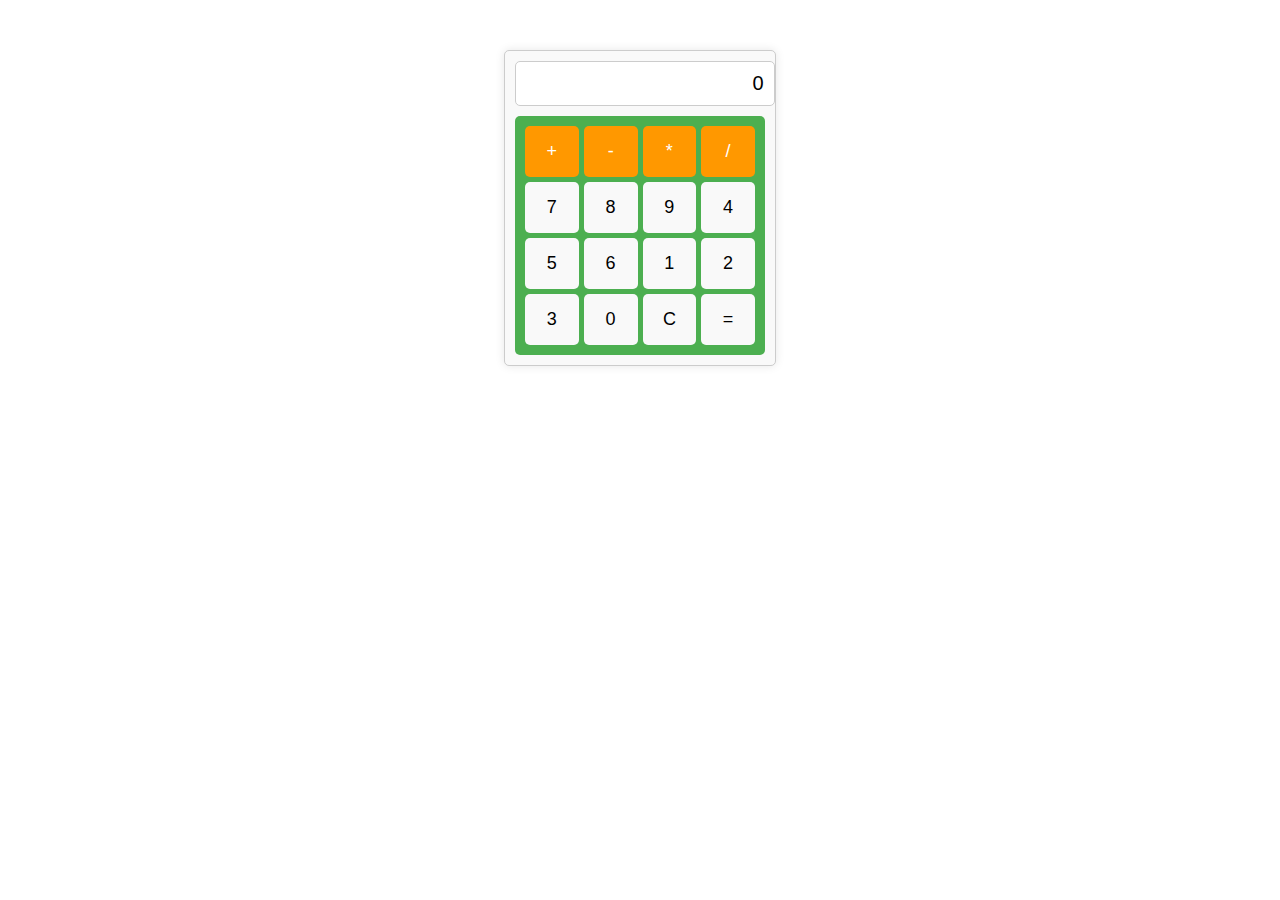
<file: index.html>
<!DOCTYPE html>
<html lang="en">
  <head>
    <meta charset="UTF-8" />
    <meta name="viewport" content="width=device-width, initial-scale=1.0" />
    <title>Simple Calculator</title>
    <link rel="stylesheet" href="style.css" />
  </head>
  <body>


    <div class="calculator">
        <input type="text" id="display" value="0" readonly onfocus="clearDefaultValue()">

        
      <div class="buttons">


        <button class="operator" onclick="append('+')">+</button>
        <button class="operator" onclick="append('-')">-</button>
        <button class="operator" onclick="append('*')">*</button>
        <button class="operator" onclick="append('/')">/</button>
        <button onclick="append('7')">7</button>
        <button onclick="append('8')">8</button>
        <button onclick="append('9')">9</button>
        <button onclick="append('4')">4</button>
        <button onclick="append('5')">5</button>
        <button onclick="append('6')">6</button>
        <button onclick="append('1')">1</button>
        <button onclick="append('2')">2</button>
        <button onclick="append('3')">3</button>
        <button onclick="append('0')">0</button>
        <button onclick="clearDisplay()">C</button>
        <button onclick="calculate()">=</button>
      </div>
    </div>
    <script src="script.js"></script>
  </body>
</html>
</file>
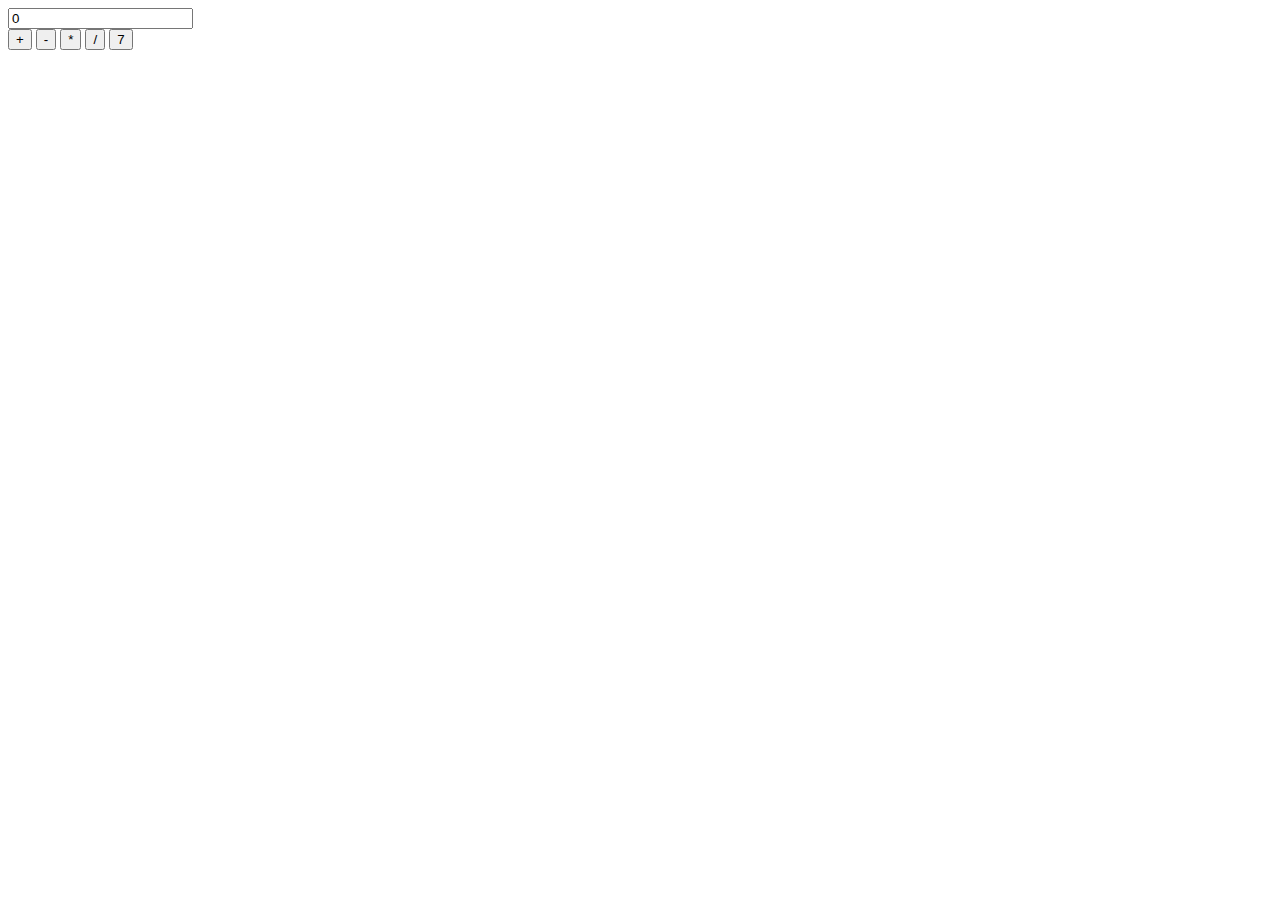
<file: indu.html>
<!DOCTYPE html>
<html lang="en">
<head>
    <meta charset="UTF-8">
    <meta name="viewport" content="width=device-width, initial-scale=1.0">
    <title>Document</title>
</head>
<body>
    
<div class="calculator">

<input type="text" id="display" value="0">


<div class="buttons">

    <button class="operator">+</button>
    <button class="operator">-</button>
    <button class="operator">*</button>
    <button class="operator">/</button>
    
    
    <button >7</button>
    
</div>





</div>








</body>
</html>
</file>
<file: style.css>
.calculator {
    width: 250px;
    margin: 50px auto;
    padding: 10px;
    border: 1px solid #ccc;
    border-radius: 5px;
    text-align: center;
    background-color: #f9f9f9;
    box-shadow: 0 0 10px rgba(0, 0, 0, 0.1);
  }
  
  .calculator input[type="text"] {
    width: 95%;
    margin-bottom: 10px;
    padding: 10px;
    font-size: 20px;
    border: 1px solid #ccc;
    border-radius: 5px;
    outline: none;
    text-align: right;
  }
  
  .calculator .buttons {
    display: grid;
    grid-template-columns: repeat(4, 1fr);
    grid-gap: 5px;
    background-color: #4CAF50; /* Dark green background color */
    border-radius: 5px;
    padding: 10px;
  }
  
  .calculator .buttons button {
    padding: 15px;
    font-size: 18px;
    border: none;
    background-color: #f9f9f9; /* Light gray button color */
    border-radius: 5px;
    cursor: pointer;
    transition: background-color 0.3s;
  }
  
  .calculator .buttons button:hover {
    background-color: #ddd; /* Light gray hover color */
  }
  
  .calculator .buttons button.operator {
    background-color: #FF9800; /* Orange operator button color */
    color: #fff; /* White operator button text color */
  }
  
  .calculator .buttons button.operator:hover {
    background-color: #f57c00; /* Darker orange hover color */
  }
</file>
